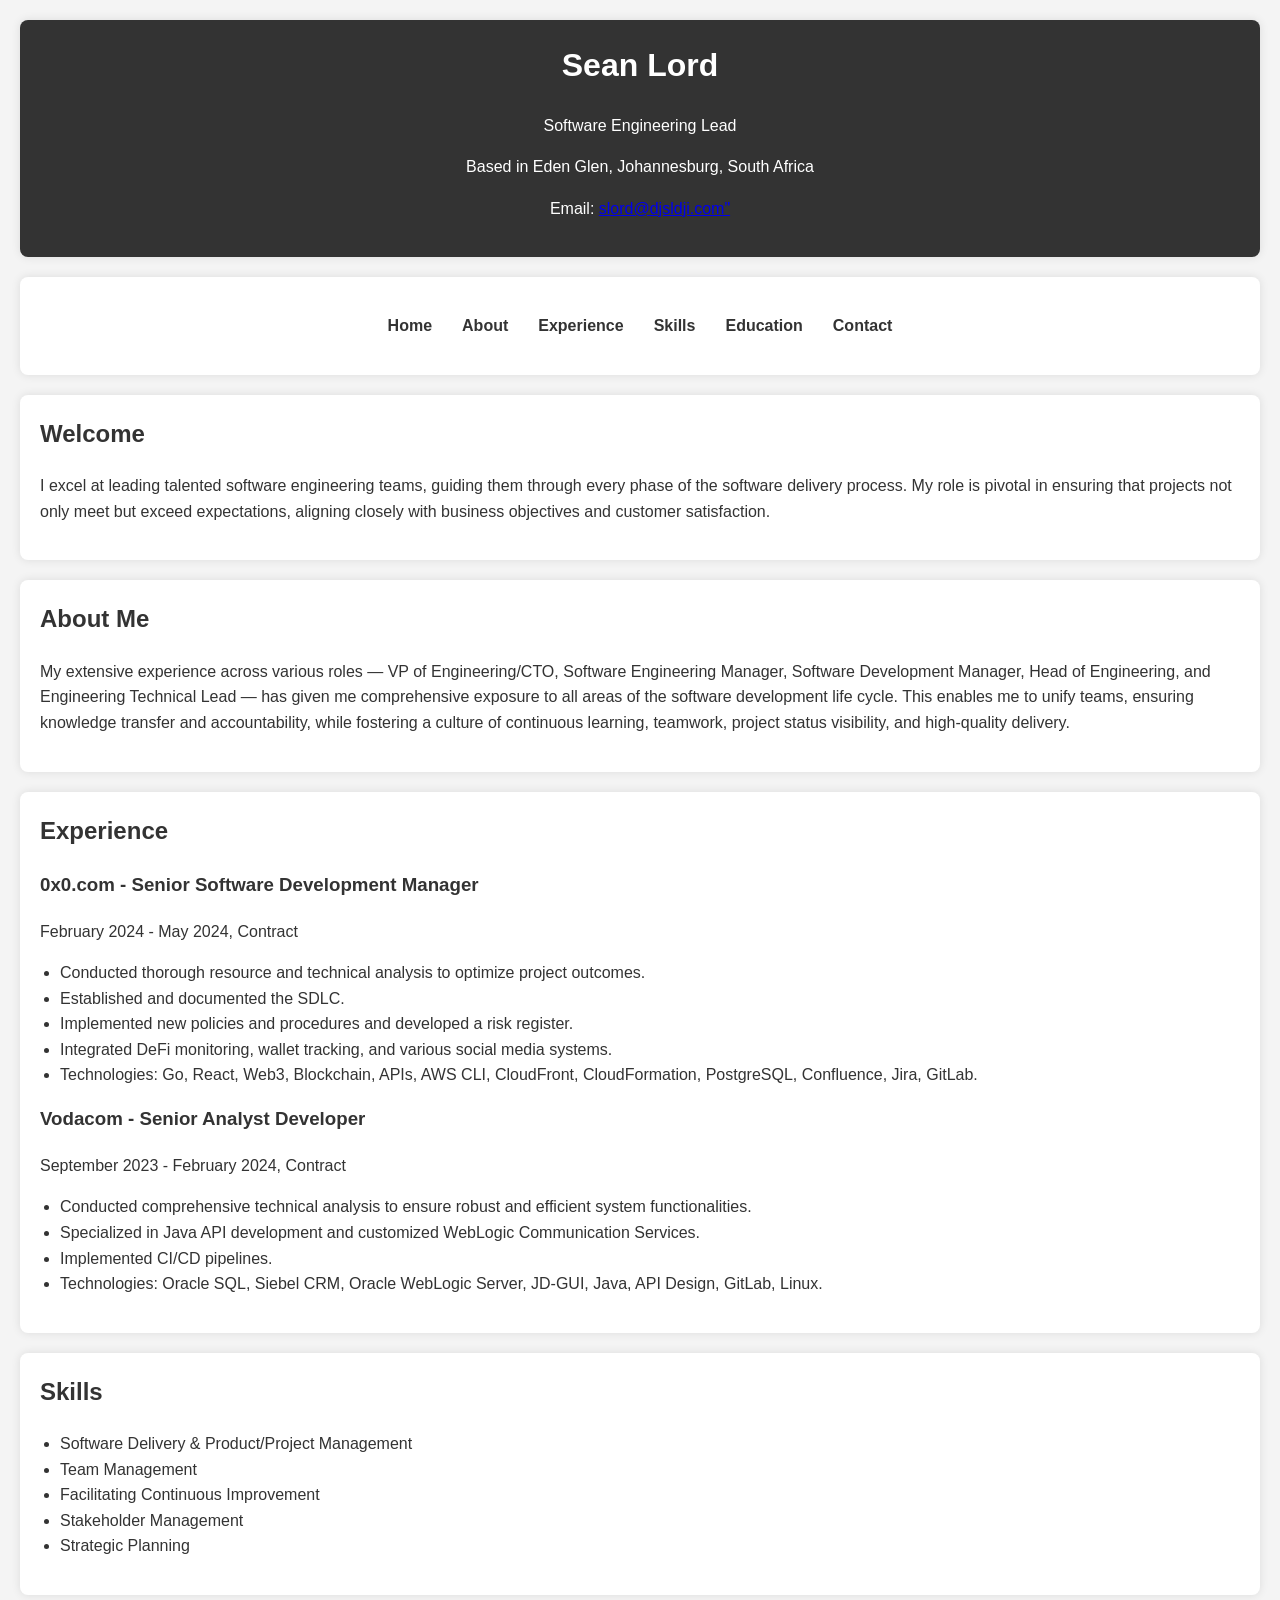
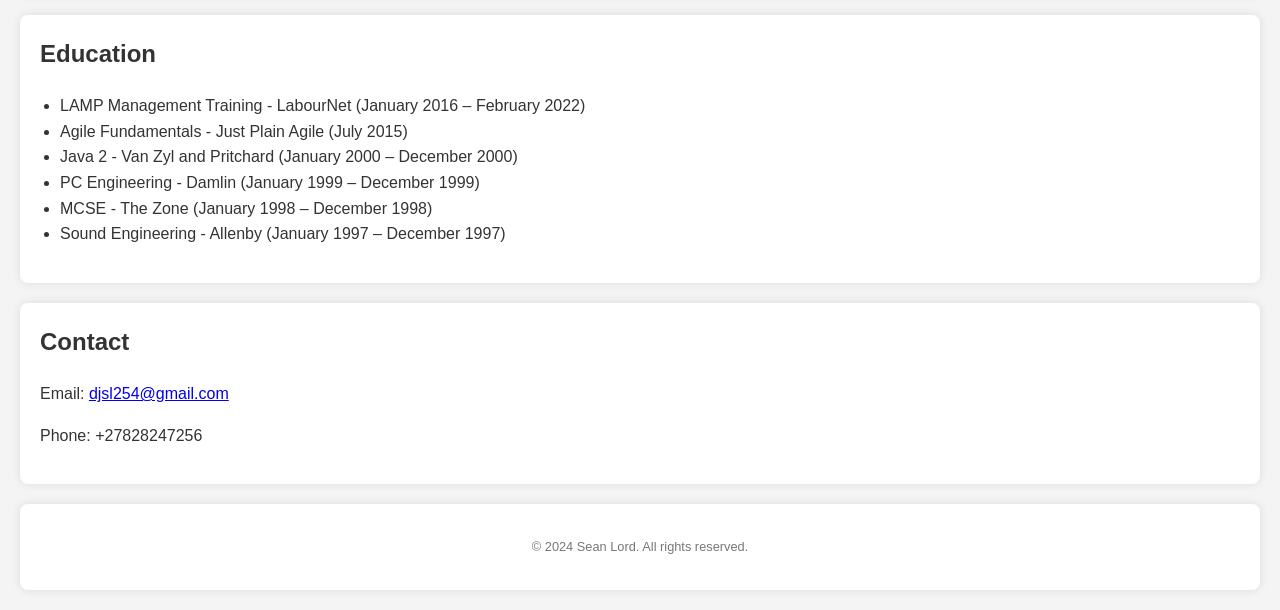
<file: index.html>
<!DOCTYPE html>
<html lang="en">
<head>
    <meta charset="UTF-8">
    <meta name="viewport" content="width=device-width, initial-scale=1.0">
    <title>Sean Lord | Software Engineering Lead</title>
    <link rel="stylesheet" href="styles.css">
</head>
<body>
    <header>
        <h1>Sean Lord</h1>
        <p>Software Engineering Lead</p>
        <p>Based in Eden Glen, Johannesburg, South Africa</p>
        <p>Email: <a href="mailto:slord@djsldji.com">slord@djsldji.com"</a> </p>
    </header>
    
    <nav>
        <ul>
            <li><a href="#home">Home</a></li>
            <li><a href="#about">About</a></li>
            <li><a href="#experience">Experience</a></li>
            <li><a href="#skills">Skills</a></li>
            <li><a href="#education">Education</a></li>
            <li><a href="#contact">Contact</a></li>
        </ul>
    </nav>
    
    <section id="home">
        <h2>Welcome</h2>
        <p>I excel at leading talented software engineering teams, guiding them through every phase of the software delivery process. My role is pivotal in ensuring that projects not only meet but exceed expectations, aligning closely with business objectives and customer satisfaction.</p>
    </section>
    
    <section id="about">
        <h2>About Me</h2>
        <p>My extensive experience across various roles — VP of Engineering/CTO, Software Engineering Manager, Software Development Manager, Head of Engineering, and Engineering Technical Lead — has given me comprehensive exposure to all areas of the software development life cycle. This enables me to unify teams, ensuring knowledge transfer and accountability, while fostering a culture of continuous learning, teamwork, project status visibility, and high-quality delivery.</p>
    </section>
    
    <section id="experience">
        <h2>Experience</h2>
        <div>
            <h3>0x0.com - Senior Software Development Manager</h3>
            <p>February 2024 - May 2024, Contract</p>
            <ul>
                <li>Conducted thorough resource and technical analysis to optimize project outcomes.</li>
                <li>Established and documented the SDLC.</li>
                <li>Implemented new policies and procedures and developed a risk register.</li>
                <li>Integrated DeFi monitoring, wallet tracking, and various social media systems.</li>
                <li>Technologies: Go, React, Web3, Blockchain, APIs, AWS CLI, CloudFront, CloudFormation, PostgreSQL, Confluence, Jira, GitLab.</li>
            </ul>
        </div>
        <div>
            <h3>Vodacom - Senior Analyst Developer</h3>
            <p>September 2023 - February 2024, Contract</p>
            <ul>
                <li>Conducted comprehensive technical analysis to ensure robust and efficient system functionalities.</li>
                <li>Specialized in Java API development and customized WebLogic Communication Services.</li>
                <li>Implemented CI/CD pipelines.</li>
                <li>Technologies: Oracle SQL, Siebel CRM, Oracle WebLogic Server, JD-GUI, Java, API Design, GitLab, Linux.</li>
            </ul>
        </div>
        <!-- Add other experiences similarly -->
    </section>
    
    <section id="skills">
        <h2>Skills</h2>
        <ul>
            <li>Software Delivery & Product/Project Management</li>
            <li>Team Management</li>
            <li>Facilitating Continuous Improvement</li>
            <li>Stakeholder Management</li>
            <li>Strategic Planning</li>
        </ul>
    </section>
    
    <section id="education">
        <h2>Education</h2>
        <ul>
            <li>LAMP Management Training - LabourNet (January 2016 – February 2022)</li>
            <li>Agile Fundamentals - Just Plain Agile (July 2015)</li>
            <li>Java 2 - Van Zyl and Pritchard (January 2000 – December 2000)</li>
            <li>PC Engineering - Damlin (January 1999 – December 1999)</li>
            <li>MCSE - The Zone (January 1998 – December 1998)</li>
            <li>Sound Engineering - Allenby (January 1997 – December 1997)</li>
        </ul>
    </section>
    
    <section id="contact">
        <h2>Contact</h2>
        <p>Email: <a href="mailto:djsl254@gmail.com">djsl254@gmail.com</a></p>
        <p>Phone: +27828247256</p>
    </section>
    
    <footer>
        <p>&copy; 2024 Sean Lord. All rights reserved.</p>
    </footer>
</body>
</html>
</file>
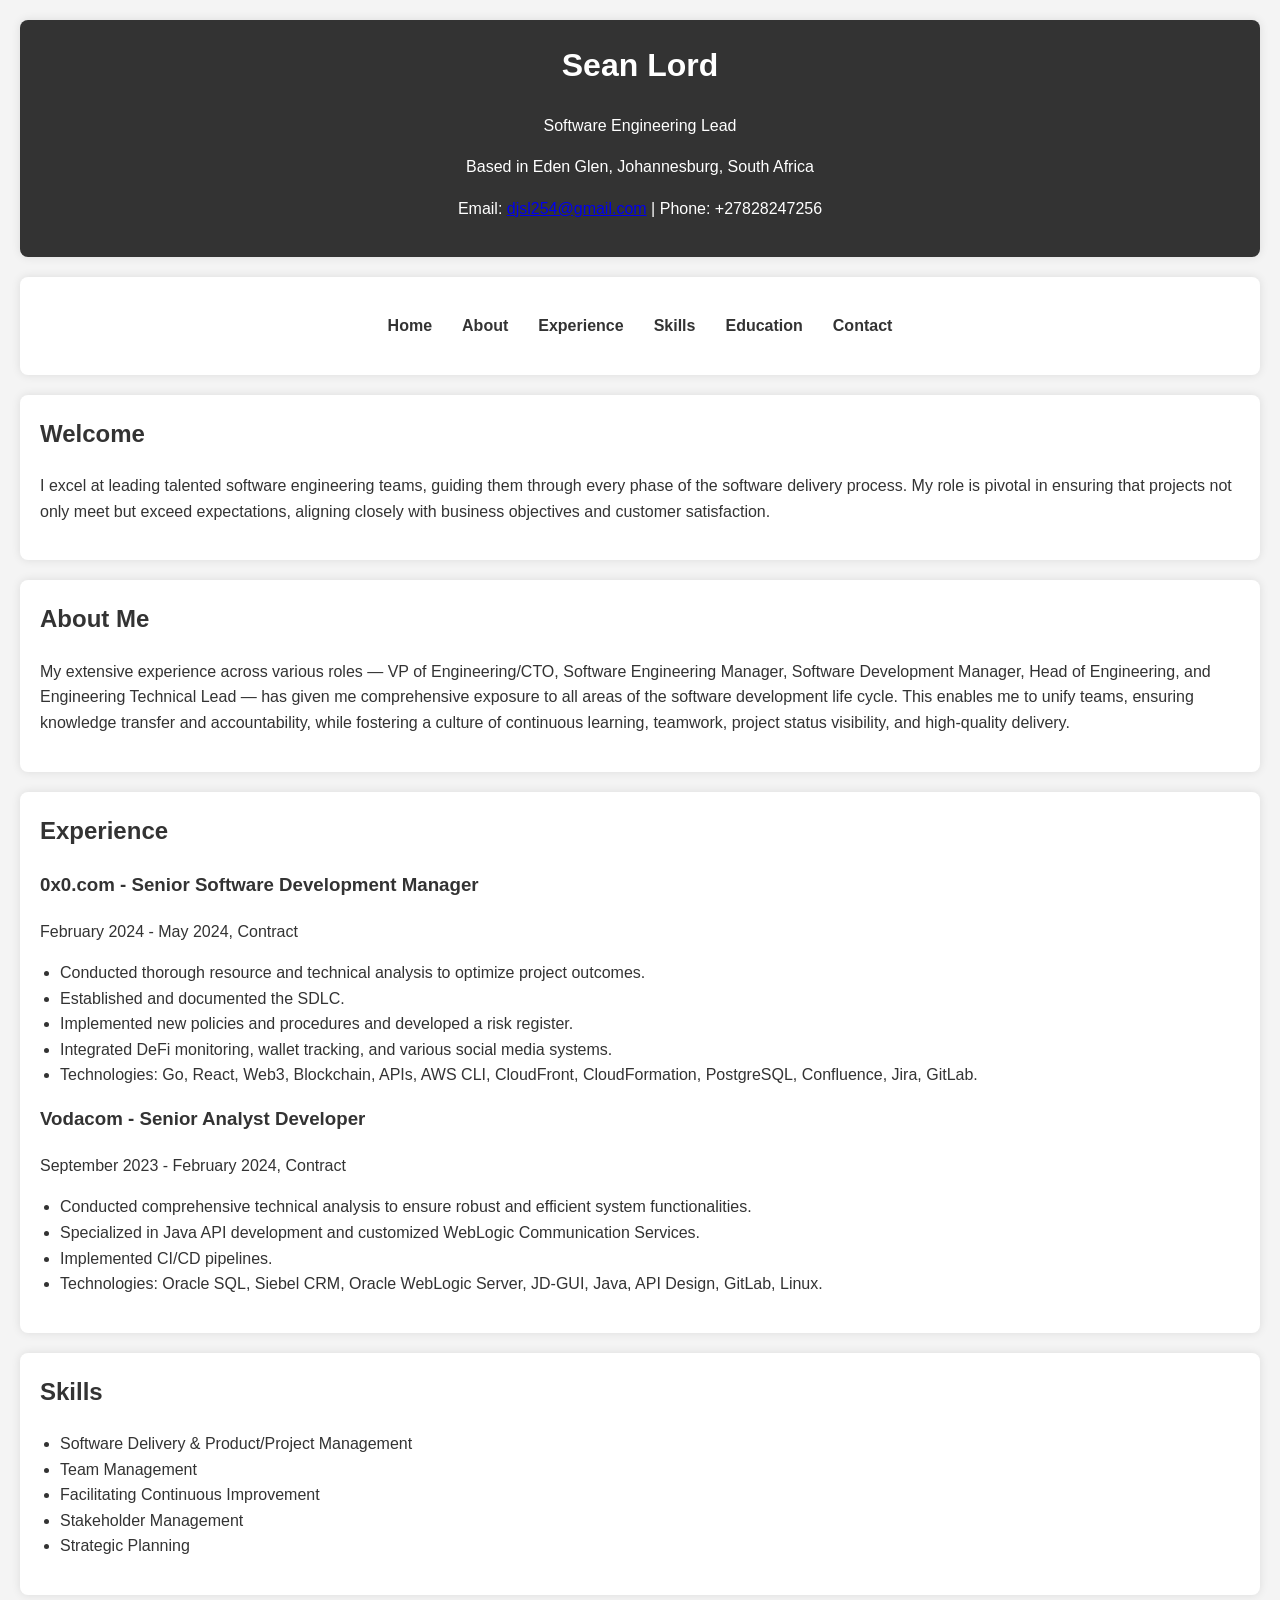
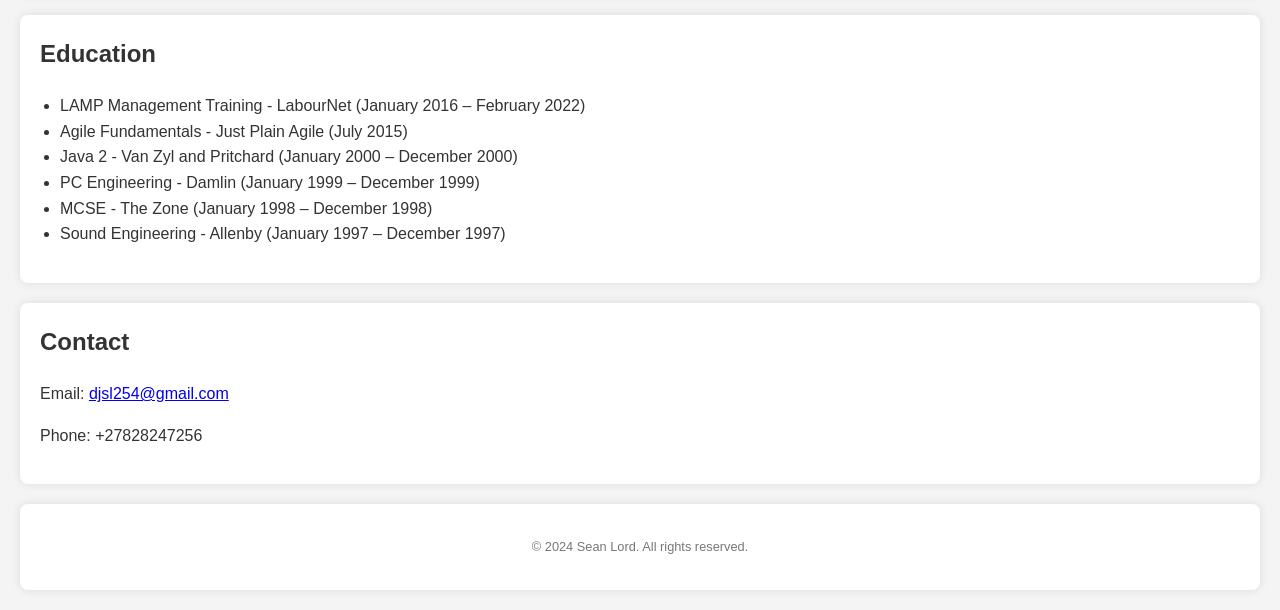
<file: seanlord.html>
<!DOCTYPE html>
<html lang="en">
<head>
    <meta charset="UTF-8">
    <meta name="viewport" content="width=device-width, initial-scale=1.0">
    <title>Sean Lord | Software Engineering Lead</title>
    <link rel="stylesheet" href="styles.css">
</head>
<body>
    <header>
        <h1>Sean Lord</h1>
        <p>Software Engineering Lead</p>
        <p>Based in Eden Glen, Johannesburg, South Africa</p>
        <p>Email: <a href="mailto:djsl254@gmail.com">djsl254@gmail.com</a> | Phone: +27828247256</p>
    </header>
    
    <nav>
        <ul>
            <li><a href="#home">Home</a></li>
            <li><a href="#about">About</a></li>
            <li><a href="#experience">Experience</a></li>
            <li><a href="#skills">Skills</a></li>
            <li><a href="#education">Education</a></li>
            <li><a href="#contact">Contact</a></li>
        </ul>
    </nav>
    
    <section id="home">
        <h2>Welcome</h2>
        <p>I excel at leading talented software engineering teams, guiding them through every phase of the software delivery process. My role is pivotal in ensuring that projects not only meet but exceed expectations, aligning closely with business objectives and customer satisfaction.</p>
    </section>
    
    <section id="about">
        <h2>About Me</h2>
        <p>My extensive experience across various roles — VP of Engineering/CTO, Software Engineering Manager, Software Development Manager, Head of Engineering, and Engineering Technical Lead — has given me comprehensive exposure to all areas of the software development life cycle. This enables me to unify teams, ensuring knowledge transfer and accountability, while fostering a culture of continuous learning, teamwork, project status visibility, and high-quality delivery.</p>
    </section>
    
    <section id="experience">
        <h2>Experience</h2>
        <div>
            <h3>0x0.com - Senior Software Development Manager</h3>
            <p>February 2024 - May 2024, Contract</p>
            <ul>
                <li>Conducted thorough resource and technical analysis to optimize project outcomes.</li>
                <li>Established and documented the SDLC.</li>
                <li>Implemented new policies and procedures and developed a risk register.</li>
                <li>Integrated DeFi monitoring, wallet tracking, and various social media systems.</li>
                <li>Technologies: Go, React, Web3, Blockchain, APIs, AWS CLI, CloudFront, CloudFormation, PostgreSQL, Confluence, Jira, GitLab.</li>
            </ul>
        </div>
        <div>
            <h3>Vodacom - Senior Analyst Developer</h3>
            <p>September 2023 - February 2024, Contract</p>
            <ul>
                <li>Conducted comprehensive technical analysis to ensure robust and efficient system functionalities.</li>
                <li>Specialized in Java API development and customized WebLogic Communication Services.</li>
                <li>Implemented CI/CD pipelines.</li>
                <li>Technologies: Oracle SQL, Siebel CRM, Oracle WebLogic Server, JD-GUI, Java, API Design, GitLab, Linux.</li>
            </ul>
        </div>
        <!-- Add other experiences similarly -->
    </section>
    
    <section id="skills">
        <h2>Skills</h2>
        <ul>
            <li>Software Delivery & Product/Project Management</li>
            <li>Team Management</li>
            <li>Facilitating Continuous Improvement</li>
            <li>Stakeholder Management</li>
            <li>Strategic Planning</li>
        </ul>
    </section>
    
    <section id="education">
        <h2>Education</h2>
        <ul>
            <li>LAMP Management Training - LabourNet (January 2016 – February 2022)</li>
            <li>Agile Fundamentals - Just Plain Agile (July 2015)</li>
            <li>Java 2 - Van Zyl and Pritchard (January 2000 – December 2000)</li>
            <li>PC Engineering - Damlin (January 1999 – December 1999)</li>
            <li>MCSE - The Zone (January 1998 – December 1998)</li>
            <li>Sound Engineering - Allenby (January 1997 – December 1997)</li>
        </ul>
    </section>
    
    <section id="contact">
        <h2>Contact</h2>
        <p>Email: <a href="mailto:djsl254@gmail.com">djsl254@gmail.com</a></p>
        <p>Phone: +27828247256</p>
    </section>
    
    <footer>
        <p>&copy; 2024 Sean Lord. All rights reserved.</p>
    </footer>
</body>
</html>
</file>
<file: styles.css>
body {
    font-family: Arial, sans-serif;
    line-height: 1.6;
    margin: 0;
    padding: 0;
    color: #333;
    background: #f4f4f4;
}

header, nav, section, footer {
    margin: 20px;
    padding: 20px;
    background: white;
    border-radius: 8px;
    box-shadow: 0 0 10px rgba(0, 0, 0, 0.1);
}

header {
    text-align: center;
    background: #333;
    color: white;
}

nav ul {
    list-style: none;
    padding: 0;
    display: flex;
    justify-content: center;
}

nav ul li {
    margin: 0 15px;
}

nav ul li a {
    text-decoration: none;
    color: #333;
    font-weight: bold;
}

nav ul li a:hover {
    color: #007BFF;
}

h1, h2, h3 {
    margin-top: 0;
}

ul {
    padding-left: 20px;
}

footer {
    text-align: center;
    margin-top: 20px;
    font-size: 0.8em;
    color: #777;
}
</file>
